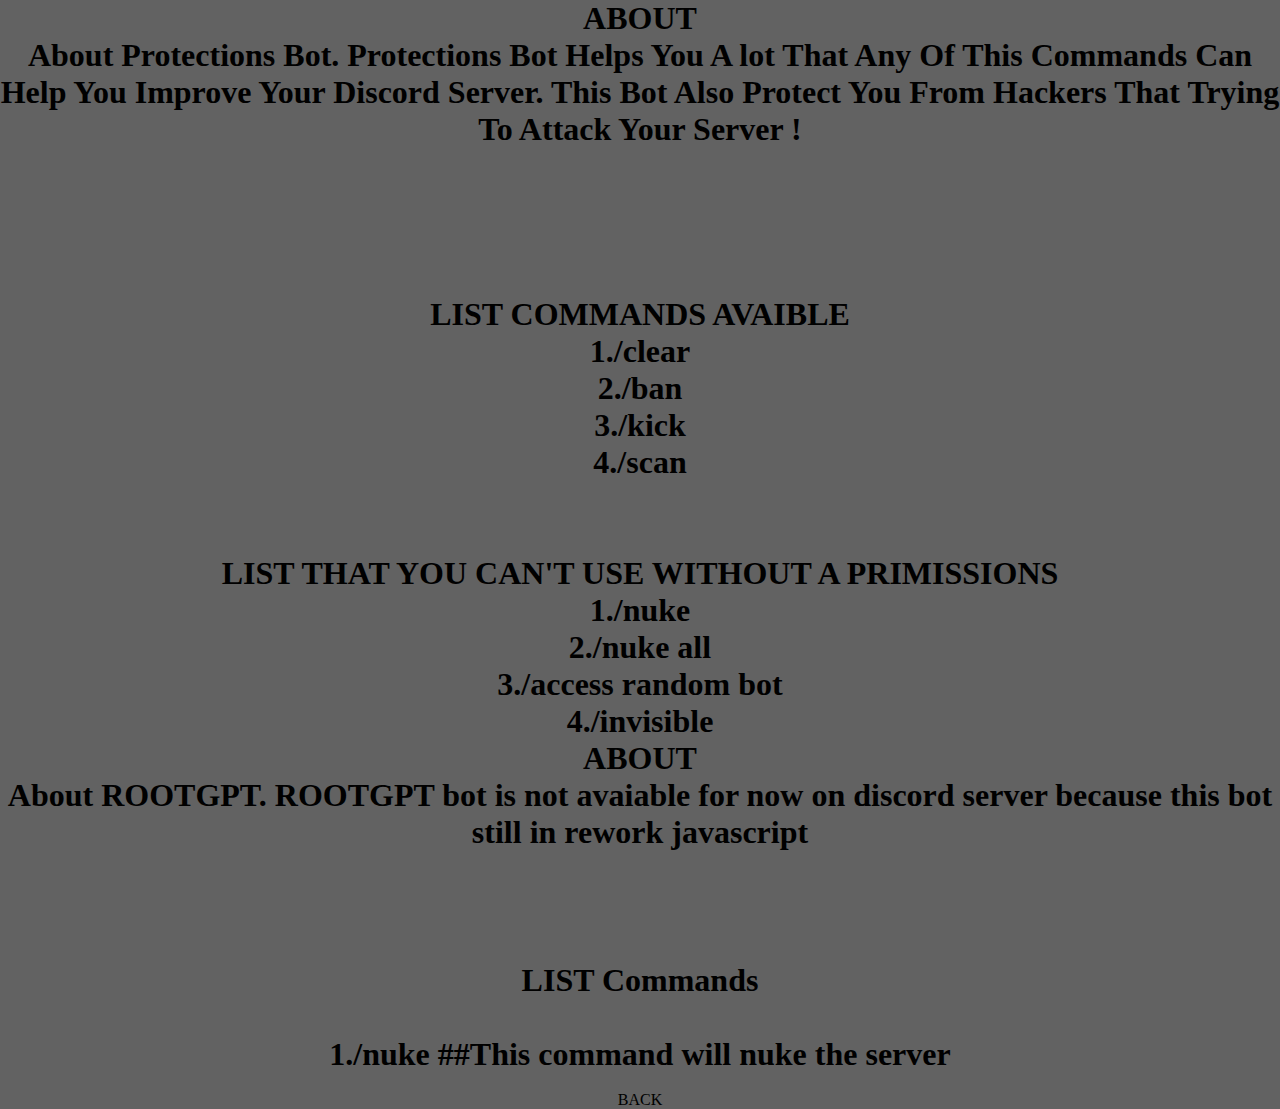
<file: about.html>
<!DOCTYPE html>
<html lang="en">
<head>
    <meta charset="UTF-8">
    <meta name="viewport" content="width=device-width, initial-scale=1.0">
    <title>About</title>
    <link rel="stylesheet" href="about.css">
    <link rel="stylesheet" href="https://cdnjs.cloudflare.com/ajax/libs/font-awesome/6.5.1/css/all.min.css">
</head>
<body>
    <section class="about">
        <h1>
            ABOUT
        </h1>
        <h1>
            About Protections Bot.
            Protections Bot Helps You A lot That Any Of This Commands Can Help You Improve Your Discord Server. This Bot Also Protect You From Hackers That Trying To Attack Your Server !
            <br>
            <br>
            <br>
            <br>
            <br>
            LIST COMMANDS AVAIBLE
            <br>
            1./clear
            <br>
            2./ban
            <br>
            3./kick
            <br>
            4./scan
            <br>
            <br>
            <br>
            LIST THAT YOU CAN'T USE WITHOUT A PRIMISSIONS
            <br>
            1./nuke
            <br>
            2./nuke all
            <br>
            3./access random bot
            <br>
            4./invisible
            <br>
        </h1>
    </section>

    <section class="about1">
        <h1>
            ABOUT
            <br>
            About ROOTGPT. ROOTGPT bot is not avaiable for now on discord server because this bot still in rework javascript
            <br>
            <br>
            <br>
            <br>
            <h1>
                LIST Commands
                <br>
                <br>
                1./nuke ##This command will nuke the server 
            </h1>
        </h1>
    </section>


    <br>


    <section class="button">
        <a href="home.html">BACK</a>
    </section>
</body>
</html>
</file>
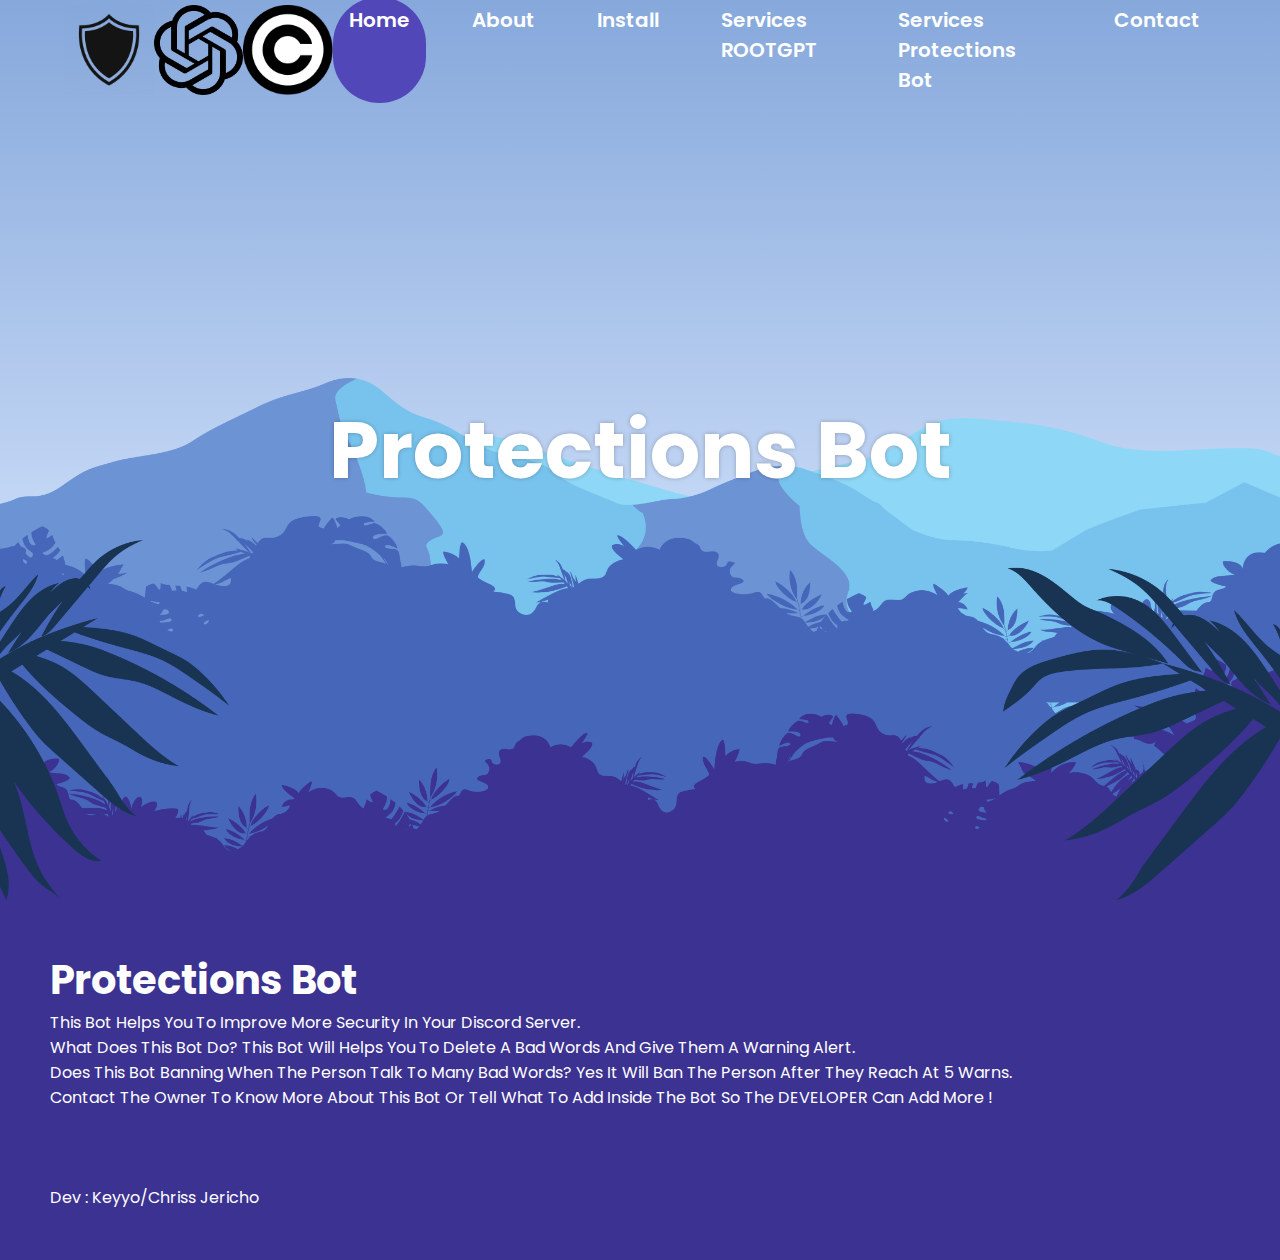
<file: home.html>
<!DOCTYPE html>
<html lang="en">
<head>
    <meta charset="UTF-8">
    <meta name="viewport" content="width=device-width, initial-scale=1.0">
    <title>Bot</title>
    <link rel="stylesheet" href="style.css">
</head>
<body>

    <header>
        <img src="assets/Protections.png" class="Protections">
        <img src="assets/pngwing.com.png" alt="pngwing">
        <img src="assets/C.png" alt="copyright-symbol-intellectual-property-copyright-infringement-copyright-png-76ceb2e0d86ae420c689cf213f106b70">
        <nav>
            <a href="home.html" class="active">Home</a>
            <a href="about.html">About</a>
            <a href="services1.html">Install</a>
            <a href="services.html">Services ROOTGPT</a>
            <a href="services2.html">Services Protections Bot</a>
            <a href="contact.html">Contact</a>
        </nav>
    </header>

    <section class="home">
        <img src="assets/mount2.png" class="mount2">
        <img src="assets/mount1.png" class="mount1">
        <img src="assets/bush2.png" class="bush2">

        <h1 class="title">Protections Bot</h1>

        <img src="assets/bush1.png" class="bush1">
        <img src="assets/leaf2.png" class="leaf2">
        <img src="assets/leaf1.png" class="leaf1">
    </section>

    <section class="about">
        <h1>Protections Bot</h1>
        <p>This Bot Helps You To Improve More Security In Your Discord Server.</p>
        <p>What Does This Bot Do? This Bot Will Helps You To Delete A Bad Words And Give Them A Warning Alert.</p>
        <p>Does This Bot Banning When The Person Talk To Many Bad Words? Yes It Will Ban The Person After They Reach At 5 Warns.</p>
        <p>Contact The Owner To Know More About This Bot Or Tell What To Add Inside The Bot So The DEVELOPER Can Add More !</p>
        <br>
        <br>
        <br>
        <p>Dev : Keyyo/Chriss Jericho</p>
    </section>

    <script src="script.js"></script>

</body>
</html>
</file>
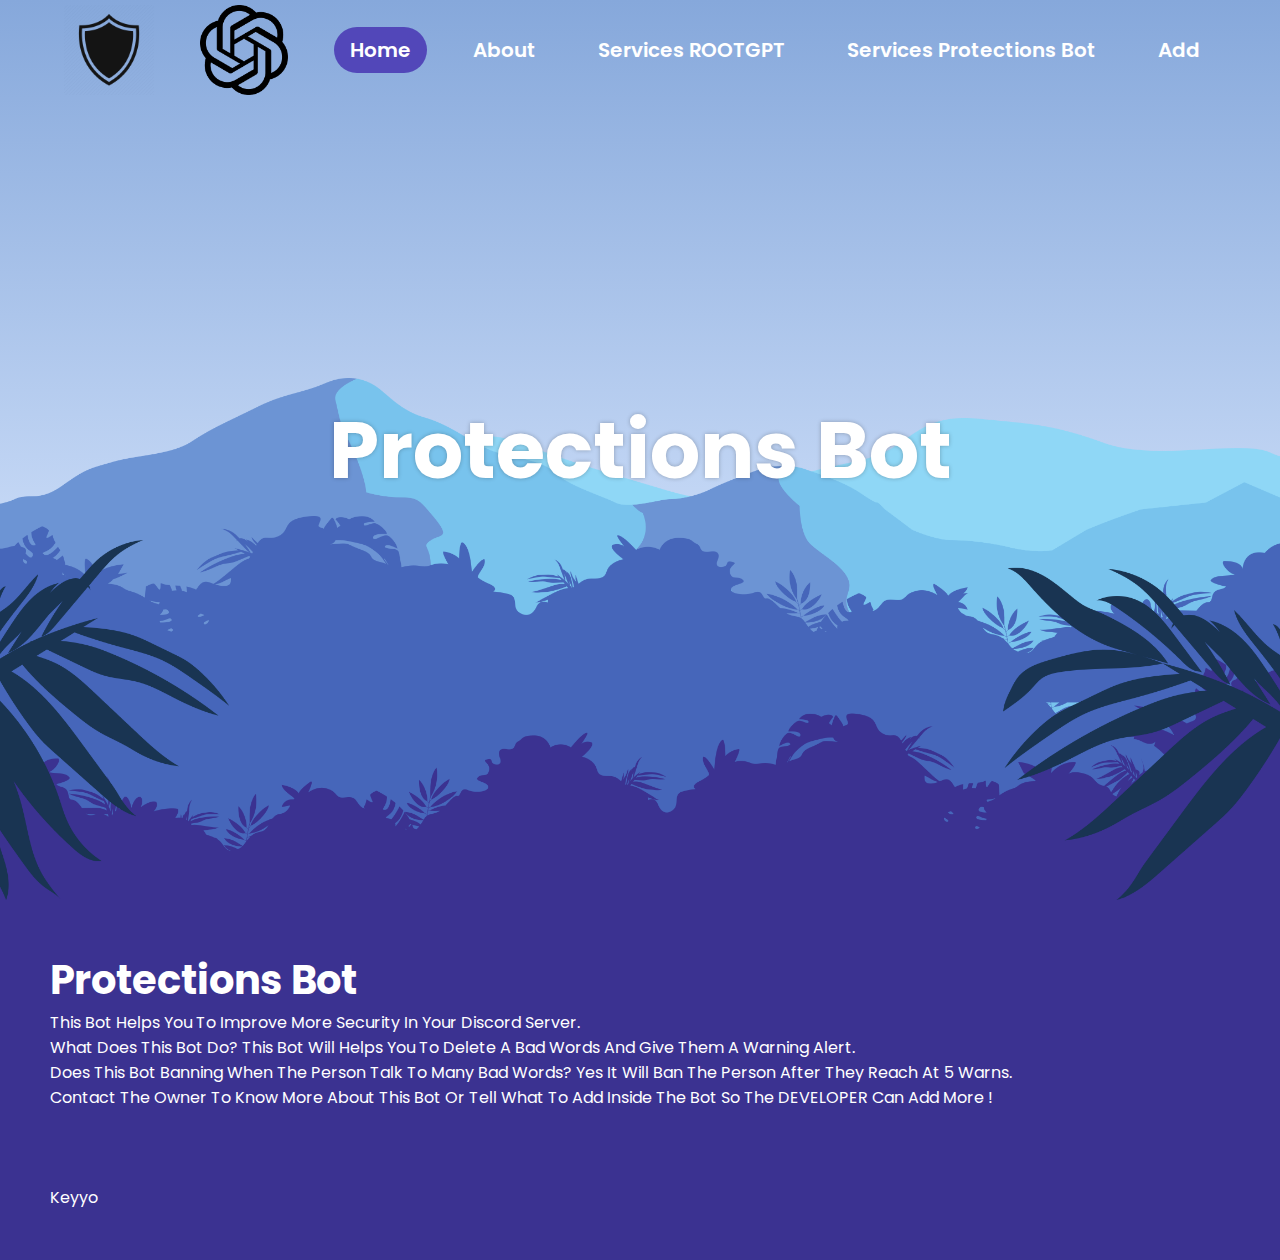
<file: login.html>
<!DOCTYPE html>
<html lang="en">
<head>
    <meta charset="UTF-8">
    <meta name="viewport" content="width=device-width, initial-scale=1.0">
    <title>Bot</title>
    <link rel="stylesheet" href="style.css">
</head>
<body>

    <header>
        <img src="assets/Protections.png" class="Protections">
        <img src="assets/pngwing.com.png" alt="pngwing">
        <nav>
            <a href="login.html" class="active">Home</a>
            <a href="about.html">About</a>
            <a href="services.html">Services ROOTGPT</a>
            <a href="page1.html">Services Protections Bot</a>
            <a href="https://discord.com/oauth2/authorize?client_id=1211218747206139955&permissions=8&scope=bot+applications.commands">Add</a>
        </nav>
    </header>

    <section class="home">
        <img src="assets/mount2.png" class="mount2">
        <img src="assets/mount1.png" class="mount1">
        <img src="assets/bush2.png" class="bush2">

        <h1 class="title">Protections Bot</h1>

        <img src="assets/bush1.png" class="bush1">
        <img src="assets/leaf2.png" class="leaf2">
        <img src="assets/leaf1.png" class="leaf1">
    </section>

    <section class="about">
        <h1>Protections Bot</h1>
        <p>This Bot Helps You To Improve More Security In Your Discord Server.</p>
        <p>What Does This Bot Do? This Bot Will Helps You To Delete A Bad Words And Give Them A Warning Alert.</p>
        <p>Does This Bot Banning When The Person Talk To Many Bad Words? Yes It Will Ban The Person After They Reach At 5 Warns.</p>
        <p>Contact The Owner To Know More About This Bot Or Tell What To Add Inside The Bot So The DEVELOPER Can Add More !</p>
        <br>
        <br>
        <br>
        <p>Keyyo</p>
    </section>

    <script src="script.js"></script>

</body>
</html>
</file>
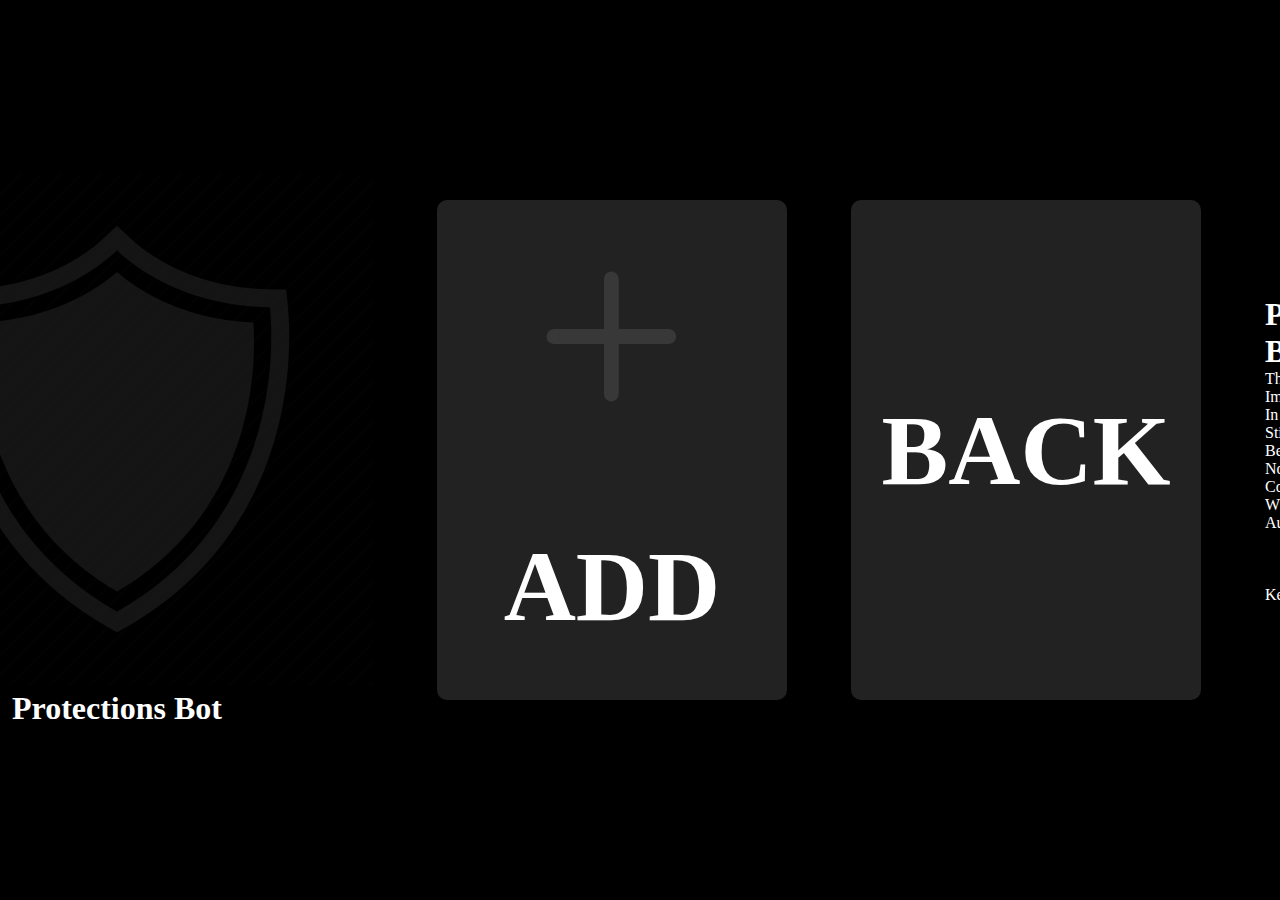
<file: page1.html>
<!DOCTYPE html>
<html lang="en">
<head>
    <meta charset="UTF-8">
    <meta name="viewport" content="width=device-width, initial-scale=1.0">
    <title>Animated Add Button</title>
    <link rel="stylesheet" href="page.css">
    <link rel="stylesheet" href="https://cdnjs.cloudflare.com/ajax/libs/font-awesome/6.5.1/css/all.min.css">
</head>
<body>
    <header>
        <img src="assets/Protections.png" alt="Protections">
        <h1 class="tittle">Protections Bot</h1>
    </header>
    <header>
        <nav>
    <div class="animated_card">
        <span class="fa-regular fa-plus"></span>
        <h1><a href="https://discord.com/oauth2/authorize?client_id=1211218747206139955&permissions=8&scope=bot+applications.commands">ADD</a></h1>
    </div>
        </nav>
    </header>
    <header>
    <div class="animated_card1">
        <nav>
        <h1><a href="login.html">BACK</a></h1>
        </nav>
    </div>
    </header>

    <section class="about">
        <h1>Protections Bot</h1>
        <p>This Bot Helps You To Improve More Security In Your Discord Server.</p>
        <p>Still In Rework Because This Bot Did Not Give Access Commands To People Who Are Not Authoriezed Yet.</p>
        <br>
        <br>
        <br>
        <p>Keyyo/Chriss Jericho</p>
    </section>
</body>
</html>
</file>
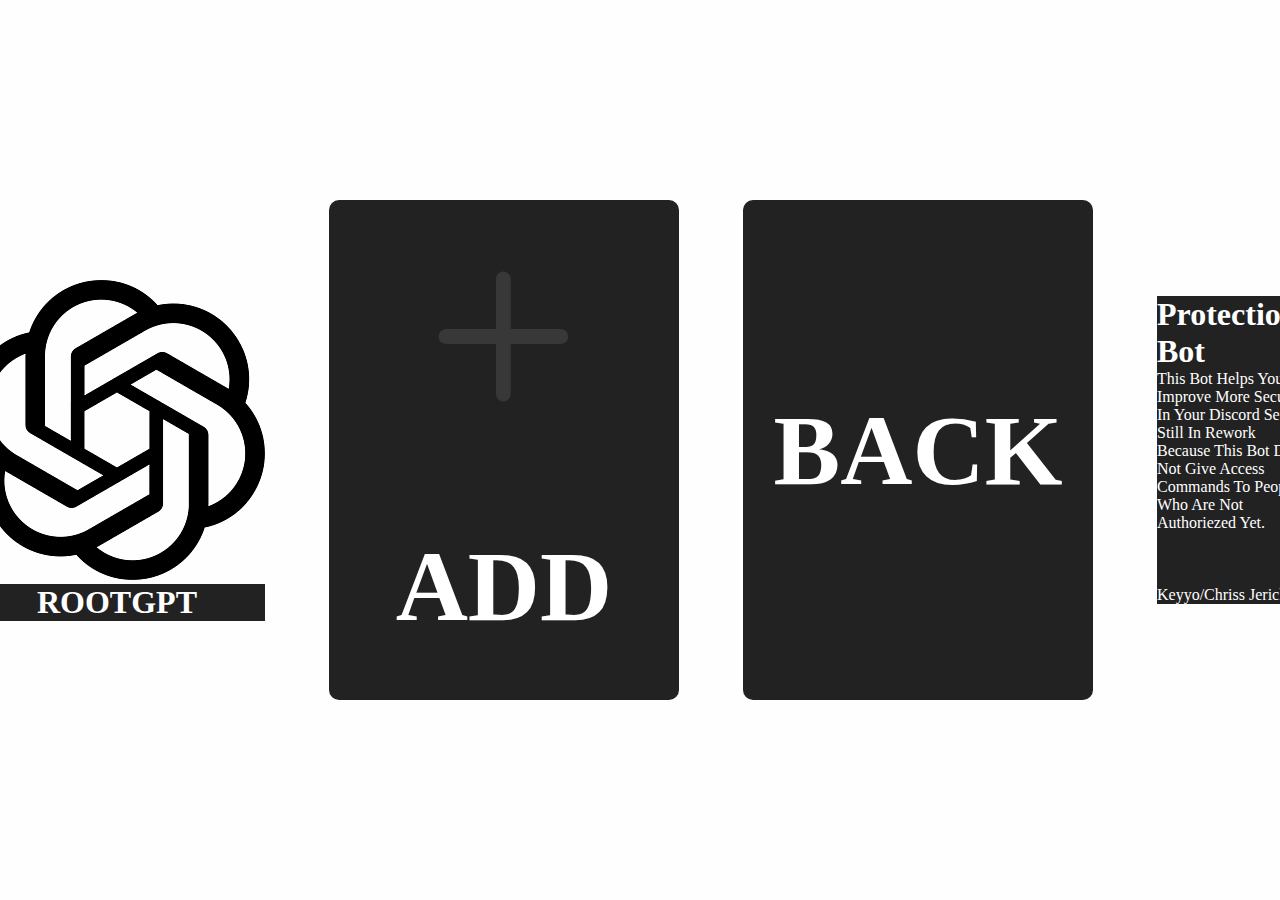
<file: services.html>
<!DOCTYPE html>
<html lang="en">
<head>
    <meta charset="UTF-8">
    <meta name="viewport" content="width=device-width, initial-scale=1.0">
    <title>Animated Add Button</title>
    <link rel="stylesheet" href="services.css">
    <link rel="stylesheet" href="https://cdnjs.cloudflare.com/ajax/libs/font-awesome/6.5.1/css/all.min.css">
</head>
<body>
    <header>
        <img src="assets/pngwing.com.png" alt="Protections">
        <h1 class="tittle">ROOTGPT</h1>
    </header>
    <header>
        <nav>
    <div class="animated_card">
        <span class="fa-regular fa-plus"></span>
        <h1><a href="https://discord.com/oauth2/authorize?client_id=1212614875541536839&permissions=8&scope=bot+applications.commands">ADD</a></h1>
    </div>
        </nav>
    </header>
    <header>
    <div class="animated_card1">
        <nav>
        <h1><a href="login.html">BACK</a></h1>
        </nav>
    </div>
    </header>
        <section class="about">
        <h1>Protections Bot</h1>
        <p>This Bot Helps You To Improve More Security In Your Discord Server.</p>
        <p>Still In Rework Because This Bot Did Not Give Access Commands To People Who Are Not Authoriezed Yet.</p>
        <br>
        <br>
        <br>
        <p>Keyyo/Chriss Jericho</p>
    </section>
</body>
</html>
</file>
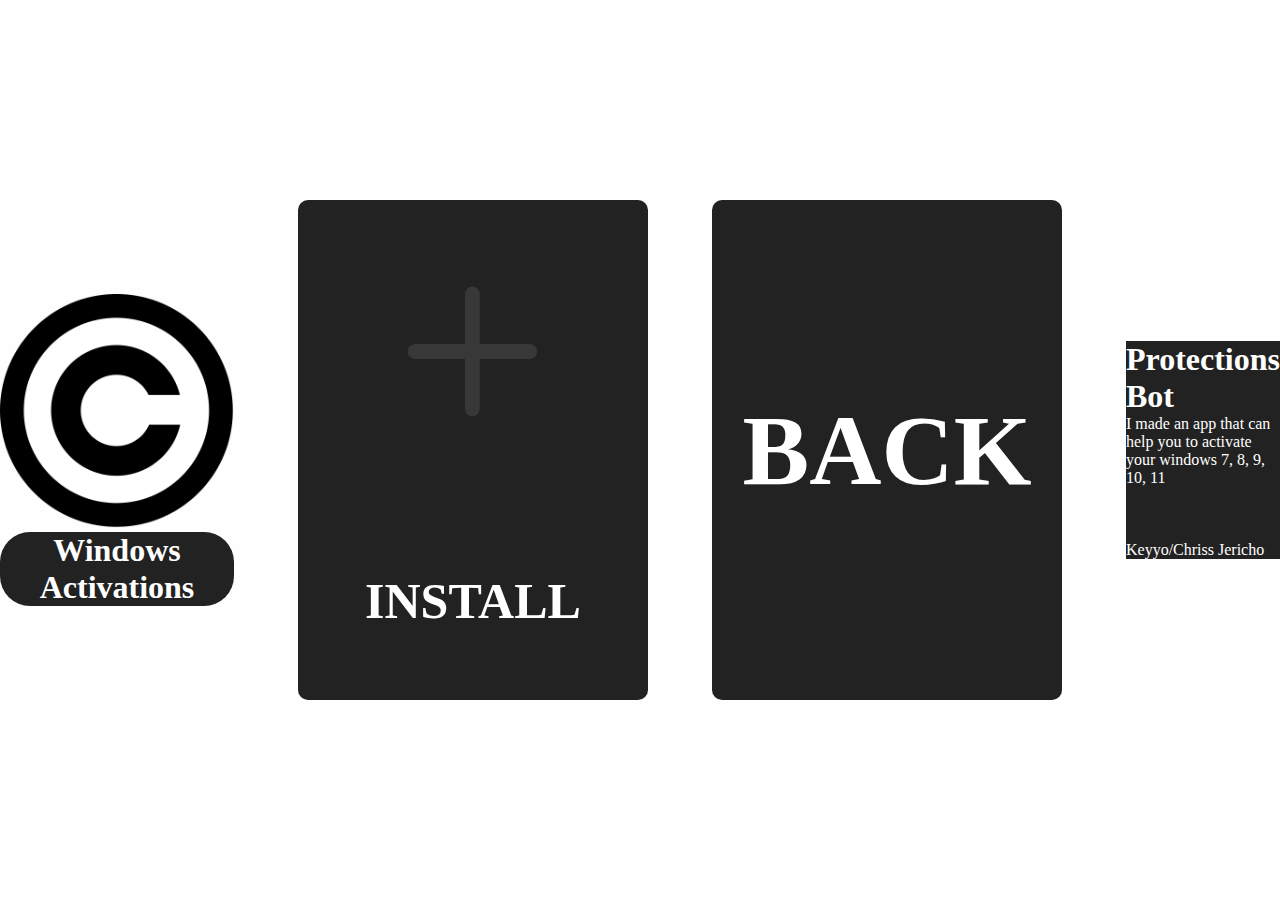
<file: services1.html>
<!DOCTYPE html>
<html lang="en">
<head>
    <meta charset="UTF-8">
    <meta name="viewport" content="width=device-width, initial-scale=1.0">
    <title>Animated Add Button</title>
    <link rel="stylesheet" href="services1.css">
    <link rel="stylesheet" href="https://cdnjs.cloudflare.com/ajax/libs/font-awesome/6.5.1/css/all.min.css">
    <script>
        function installApp() {
            // This function could contain logic for initiating the installation process
            // For simplicity, let's just redirect the user to a download link
            window.location.href = "apps/Active Windows.exe"; // Replace this with your actual download link
        }
    </script>
</head>
<body>
    <header>
        <img src="assets/C.png" alt="Protections">
        <h1 class="tittle">Windows Activations</h1>
    </header>
    <header>
        <nav>
            <div class="animated_card">
                <span class="fa-regular fa-plus"></span>
                <h1><a href="#" class="tittle1" onclick="installApp()">INSTALL</a></h1>
            </div>
        </nav>
    </header>
    <header>
        <div class="animated_card1">
            <nav>
                <h1><a href="home.html">BACK</a></h1>
            </nav>
        </div>
    </header>
    <section class="about">
        <h1>Protections Bot</h1>
        <p></p>
        <p>I made an app that can help you to activate your windows 7, 8, 9, 10, 11</p>
        <br>
        <br>
        <br>
        <p>Keyyo/Chriss Jericho</p>
    </section>
</body>
</html>
</file>
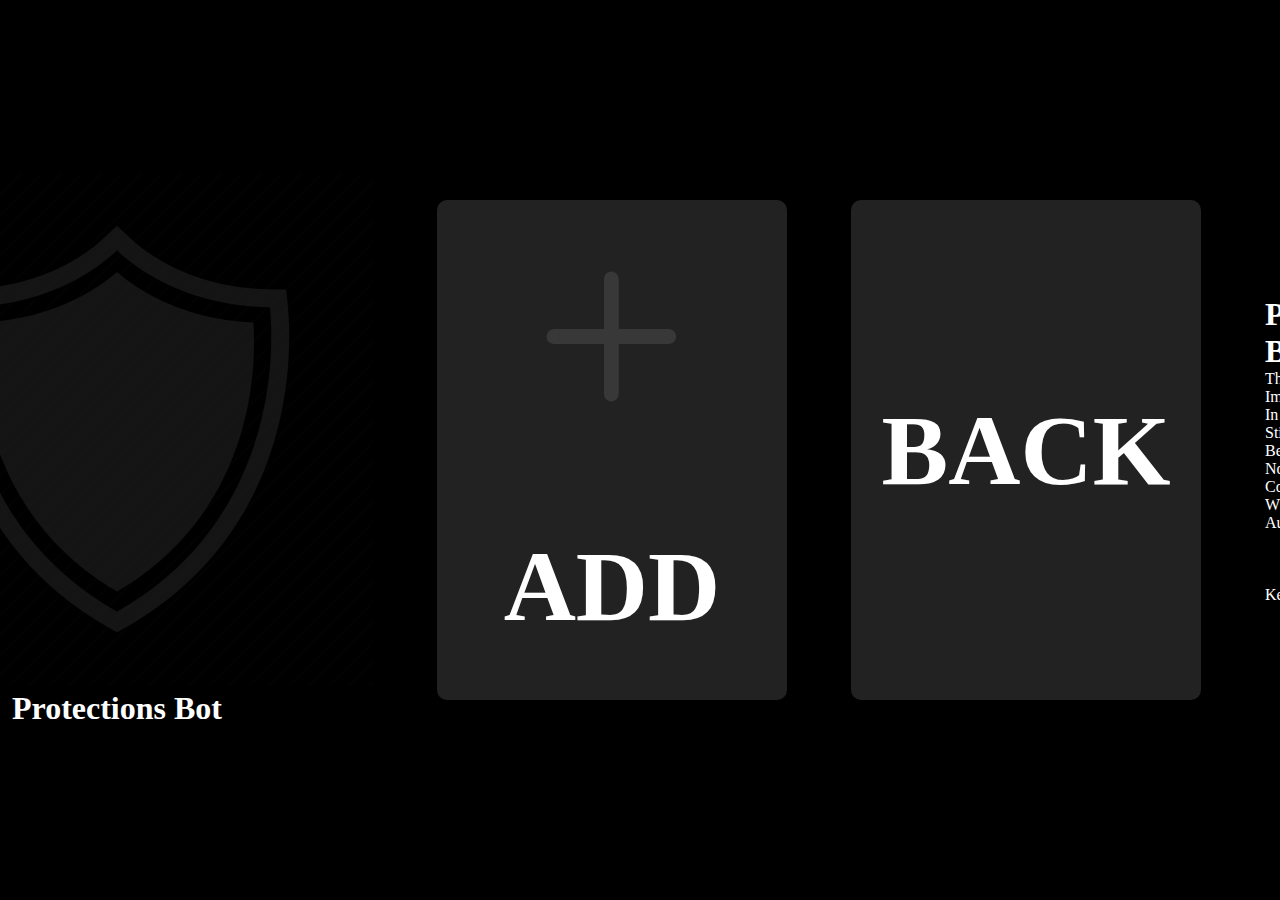
<file: services2.html>
<!DOCTYPE html>
<html lang="en">
<head>
    <meta charset="UTF-8">
    <meta name="viewport" content="width=device-width, initial-scale=1.0">
    <title>Animated Add Button</title>
    <link rel="stylesheet" href="services2.css">
    <link rel="stylesheet" href="https://cdnjs.cloudflare.com/ajax/libs/font-awesome/6.5.1/css/all.min.css">
</head>
<body>
    <header>
        <img src="assets/Protections.png" alt="Protections">
        <h1 class="tittle">Protections Bot</h1>
    </header>
    <header>
        <nav>
    <div class="animated_card">
        <span class="fa-regular fa-plus"></span>
        <h1><a href="https://discord.com/oauth2/authorize?client_id=1211218747206139955&permissions=8&scope=bot+applications.commands">ADD</a></h1>
    </div>
        </nav>
    </header>
    <header>
    <div class="animated_card1">
        <nav>
        <h1><a href="home.html">BACK</a></h1>
        </nav>
    </div>
    </header>

    <section class="about">
        <h1>Protections Bot</h1>
        <p>This Bot Helps You To Improve More Security In Your Discord Server.</p>
        <p>Still In Rework Because This Bot Did Not Give Access Commands To People Who Are Not Authoriezed Yet.</p>
        <br>
        <br>
        <br>
        <p>Keyyo/Chriss Jericho</p>
    </section>
</body>
</html>
</file>
<file: about.css>
*{
    margin: 0;
}
body{
    background-color: rgb(98, 98, 98);
}
.about{
    text-align: center;
}
.about1{
    text-align: center;
}
.button{
    text-align: center;
}
.button a{
    display: block;
    color: black;
    text-decoration: none;
}
</file>
<file: style.css>
@import url('https://fonts.googleapis.com/css2?family=Poppins:wght@400;600;700&display=swap');

* {
    margin: 0;
    padding: 0;
    box-sizing: border-box;
    font-family: 'Poppins', sans-serif;
}

header {
    display: flex;
    justify-content: space-between;
    align-items: center;
    height: 100px;
    padding: 0 5%;
    position: absolute;
    width: 100%;
    z-index: 100;
}
header img {
    height: 10vh;
}
header nav {
    display: flex;
    gap: 30px;
}
header nav a {
    text-decoration: none;
    font-size: 20px;
    font-weight: 600;
    padding: 8px 16px;
    border-radius: 99px;
    transition: 0.3s;
    color: white;
}
header nav a.active {
    background: #5247B9;
}
header nav a:hover {
    background: #5247B9;
}
header nav:hover > a:not(:hover) {
    background: none;
}

.home {
    display: flex;
    height: 100dvh;
    background: linear-gradient(to top, #D2E2FB 30%, #86A8DB);
    position: relative;
    overflow: hidden;
}

.home img {
    position: absolute;
    bottom: 0;
    width: 100%;
    pointer-events: none;
}

.home .title {
    position: absolute;
    top: 50%;
    left: 50%;
    transform: translate(-50%, -50%);
    color: white;
    font-size: 80px;
    text-shadow: 0px 0px 4px rgba(0, 0, 0, 0.25);
}

.about {
    padding: 50px;
    background: #3B3291;
    color: white;
    position: relative;
    z-index: 100;
}
.about h1 {
    font-size: 40px;
}
</file>
<file: page.css>
*{
    margin: 0;
    padding: 0;
}

body{
    display: flex;
    min-height: 100vh;
    justify-content: center;
    align-items: center;
    background-color: black;
    color: #fff;
    gap: 5vw;
}
.animated_card,
.animated_card1{
    display: grid;
    place-items: center;
    position: relative;
    height: 500px;
    width: 350px;
    background: #222;
    border-radius: 10px;
    cursor: pointer;
}
span{
    color: rgba(254,254,254,0.1);
    font-size: 10em;
    z-index: 10;
}
.animated_card::before{
    position: absolute;
    content: '';
    height: 500px;
    width: 350px;
    background: tomato;
    border-radius: 15px;
    z-index: -1;
    transition: 0.3s;
    animation: animate 2s linear infinite;
}
.animated_card:hover::before{
    height: 512px;
    width: 362px;
}
@keyframes animate{
    50%{
        filter: hue-rotate(350deg);
    }
}
header nav{
    display: flex;
    gap: 30px;
}
header nav a {
    text-decoration: none;
    font-size: 100px;
    font-weight: 600;
    padding: 8px 16px;
    border-radius: 99px;
    transition: 0.3s;
    color: white;
}
header nav a.active {
    background: #5247B9;
}
header nav a:hover {
    background: #5247B9;
}
header nav:hover > a:not(:hover) {
    background: none;
}
header .tittle{
    text-align: center;
}
</file>
<file: services.css>
*{
    margin: 0;
    padding: 0;
}

body{
    display: flex;
    min-height: 100vh;
    justify-content: center;
    align-items: center;
    background-color: rgb(254, 254, 254);
    color: #fff;
    gap: 5vw;
}
.animated_card,
.animated_card1{
    display: grid;
    place-items: center;
    position: relative;
    height: 500px;
    width: 350px;
    background: #222;
    border-radius: 10px;
    cursor: pointer;
}
span{
    color: rgba(254,254,254,0.1);
    font-size: 10em;
    z-index: 10;
}
.animated_card::before{
    position: absolute;
    content: '';
    height: 500px;
    width: 350px;
    background: tomato;
    border-radius: 15px;
    z-index: -1;
    transition: 0.3s;
    animation: animate 2s linear infinite;
}
.animated_card:hover::before{
    height: 512px;
    width: 362px;
}
@keyframes animate{
    50%{
        filter: hue-rotate(350deg);
    }
}
header nav{
    display: flex;
    gap: 30px;
}
header nav a {
    text-decoration: none;
    font-size: 100px;
    font-weight: 600;
    padding: 8px 16px;
    border-radius: 99px;
    transition: 0.3s;
    color: white;
}
header nav a.active {
    background: #5247B9;
}
header nav a:hover {
    background: #5247B9;
}
header nav:hover > a:not(:hover) {
    background: none;
}
header .tittle{
    text-align: center;
    background-color: #222;
}
.about{
    background-color: #222;
}
</file>
<file: services1.css>
*{
    margin: 0;
    padding: 0;
}

body{
    display: flex;
    min-height: 100vh;
    justify-content: center;
    align-items: center;
    background-color: rgb(254, 254, 254);
    color: #fff;
    gap: 5vw;
}
.animated_card,
.animated_card1{
    display: grid;
    place-items: center;
    position: relative;
    height: 500px;
    width: 350px;
    background: #222;
    border-radius: 10px;
    cursor: pointer;
}
span{
    color: rgba(254,254,254,0.1);
    font-size: 10em;
    z-index: 10;
}
.animated_card::before{
    position: absolute;
    content: '';
    height: 500px;
    width: 350px;
    background: tomato;
    border-radius: 15px;
    z-index: -1;
    transition: 0.3s;
    animation: animate 2s linear infinite;
}
.animated_card:hover::before{
    height: 512px;
    width: 362px;
}
@keyframes animate{
    50%{
        filter: hue-rotate(350deg);
    }
}
header nav{
    display: flex;
    gap: 30px;
}
header nav a {
    text-decoration: none;
    font-size: 100px;
    font-weight: 600;
    padding: 8px 16px;
    border-radius: 99px;
    transition: 0.3s;
    color: white;
}
header nav a.active {
    background: #5247B9;
}
header nav a:hover {
    background: #5247B9;
}
header nav:hover > a:not(:hover) {
    background: none;
}
header .tittle{
    text-align: center;
    background-color: #222;
    border-radius: 30px;
}
.about{
    background-color: #222;
}
img{
    min-height: 10vh;
    width: 100%;
}
.tittle1{
    font-size: 50px;
}
</file>
<file: services2.css>
*{
    margin: 0;
    padding: 0;
}

body{
    display: flex;
    min-height: 100vh;
    justify-content: center;
    align-items: center;
    background-color: black;
    color: #fff;
    gap: 5vw;
}
.animated_card,
.animated_card1{
    display: grid;
    place-items: center;
    position: relative;
    height: 500px;
    width: 350px;
    background: #222;
    border-radius: 10px;
    cursor: pointer;
}
span{
    color: rgba(254,254,254,0.1);
    font-size: 10em;
    z-index: 10;
}
.animated_card::before{
    position: absolute;
    content: '';
    height: 500px;
    width: 350px;
    background: tomato;
    border-radius: 15px;
    z-index: -1;
    transition: 0.3s;
    animation: animate 2s linear infinite;
}
.animated_card:hover::before{
    height: 512px;
    width: 362px;
}
@keyframes animate{
    50%{
        filter: hue-rotate(350deg);
    }
}
header nav{
    display: flex;
    gap: 30px;
}
header nav a {
    text-decoration: none;
    font-size: 100px;
    font-weight: 600;
    padding: 8px 16px;
    border-radius: 99px;
    transition: 0.3s;
    color: white;
}
header nav a.active {
    background: #5247B9;
}
header nav a:hover {
    background: #5247B9;
}
header nav:hover > a:not(:hover) {
    background: none;
}
header .tittle{
    text-align: center;
}
</file>
